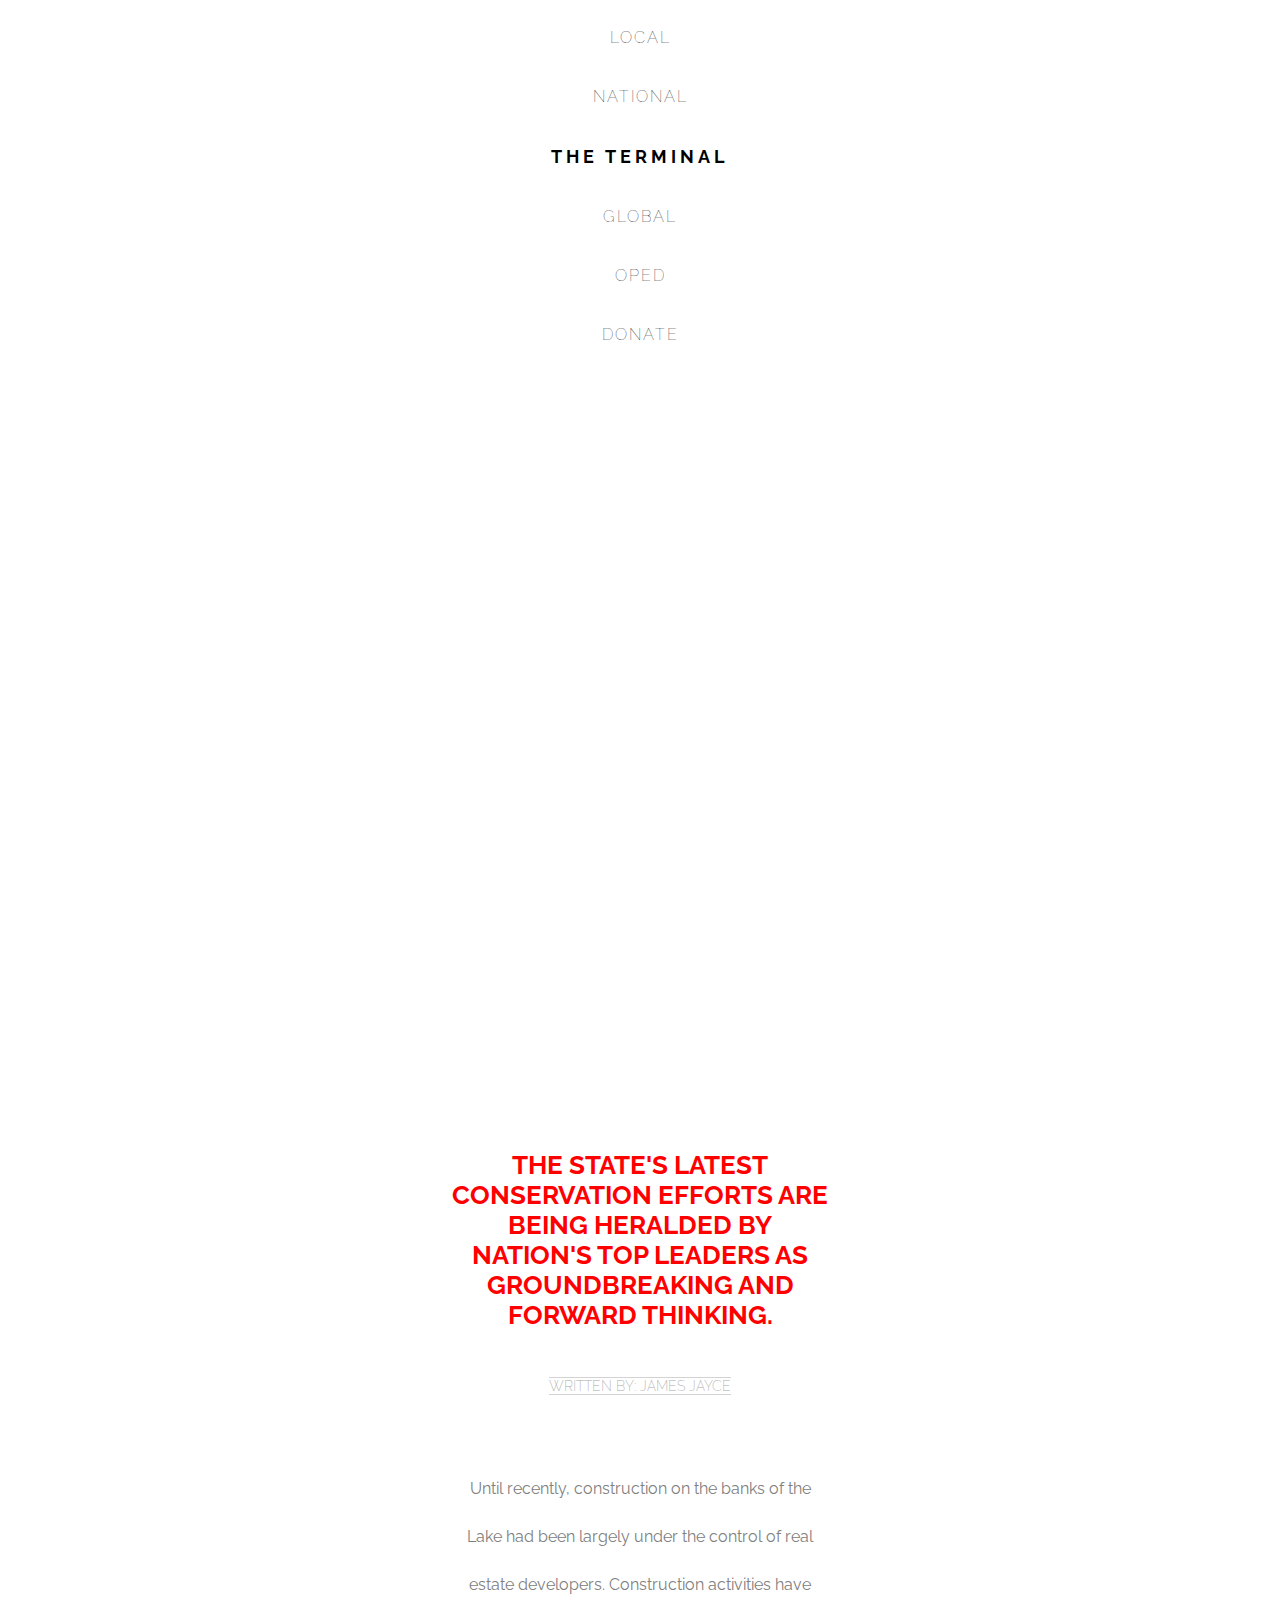
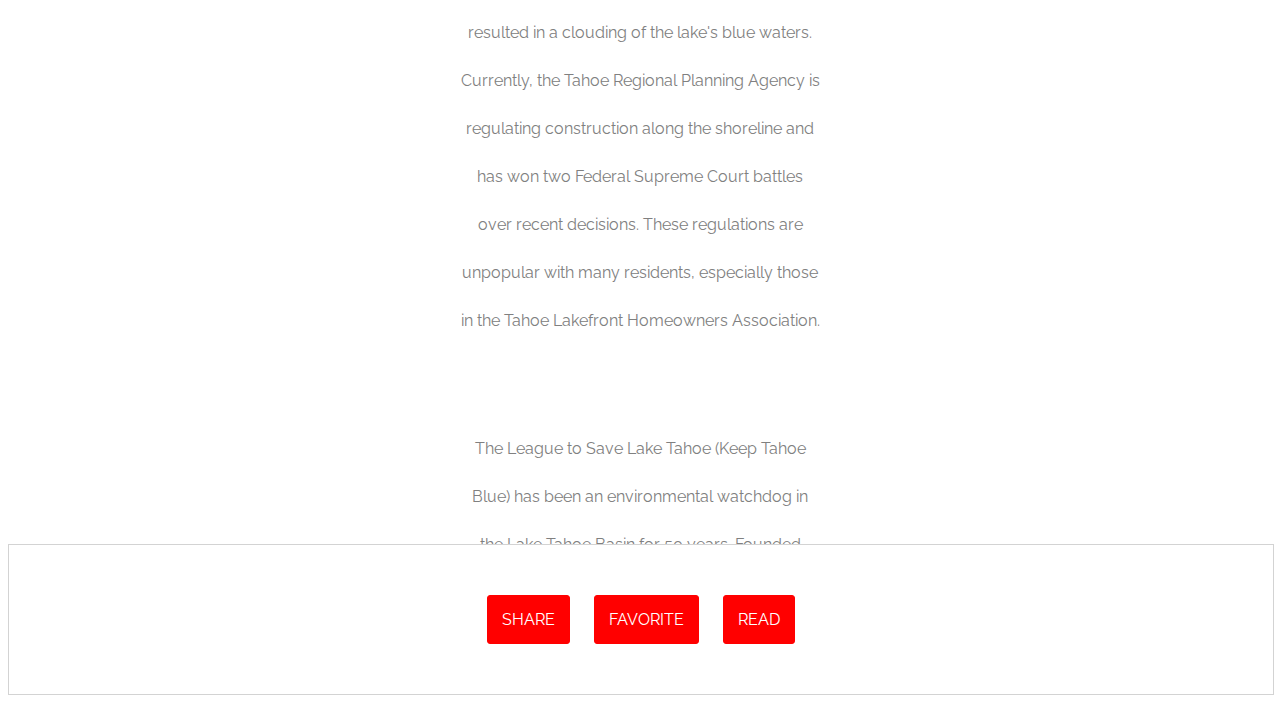
<file: conserv_ex_index.html>
<!DOCTYPE html>
<html>
<head>
  <title>The Terminal - Your Source for Fact-Based News</title>
  <link href="https://fonts.googleapis.com/css?family=Amatic+SC|Raleway:100,200,600,700" rel="stylesheet">
  <link rel="stylesheet" type="text/css" href="conv_style.css">
</head>
<body>

  <nav class="navigation">
    <ul>
      <li>LOCAL</li>
      <li>NATIONAL</li>
      <li class="logo">THE TERMINAL</li>
      <li>GLOBAL</li>
      <li>OPED</li>
      <li class="donate">DONATE</li>
    </ul>
  </nav>

  <div id="banner">
    <div class="content">
      <h1>Conservation Efforts at Lake Tahoe Being Praised by Nation's Leaders</h1>
    </div>
  </div>

  <div id="main" class="content">
    <h3>THE STATE'S LATEST CONSERVATION EFFORTS ARE BEING HERALDED BY NATION'S TOP LEADERS AS GROUNDBREAKING AND FORWARD THINKING.</h3>
    <span class="byline">WRITTEN BY: JAMES JAYCE</span>
    <p>Until recently, construction on the banks of the Lake had been largely under the control of real estate developers. Construction activities have resulted in a clouding of the lake's blue waters. Currently, the Tahoe Regional Planning Agency is regulating construction along the shoreline and has won two Federal Supreme Court battles over recent decisions. These regulations are unpopular with many residents, especially those in the Tahoe Lakefront Homeowners Association.</p>

    <p>The League to Save Lake Tahoe (Keep Tahoe Blue) has been an environmental watchdog in the Lake Tahoe Basin for 50 years. Founded when a proposal to build a four-lane highway around the lake (with a bridge over the entrance to Emerald Bay) was proposed in 1957, the League has thwarted poorly designed development projects and environmentally unsound planning. The League embraces responsible and diversified use of the Lake's resources while protecting and restoring its natural attributes.</p>

    <div class="pull-quote">
      <h2>"THE LEAGUE EMBRACES RESPONSIBLE AND DIVERSIFIED USE OF THE LAKE'S RESOURCES WHILE PROTECTING AND RESTORING ITS NATURAL ATTRIBUTES"</h2>
    </div>

    <p>Since 1980, the Lake Tahoe Interagency Monitoring Program (LTIMP) has been measuring stream discharge and concentrations of nutrients and sediment in up to 10 tributary streams in the Lake Tahoe Basin, California-Nevada. The objectives of the LTIMP are to acquire and disseminate the water quality information necessary to support science-based environmental planning and decision making in the basin. The LTIMP is a cooperative program with support from 12 federal and state agencies with interests in the Tahoe Basin. This data set, together with more recently acquired data on urban runoff water quality, is being used by the Lahontan Regional Water Quality Control Board to develop a program (mandated by the Clean Water Act) to limit the flux of nutrients and fine sediment to the Lake.</p>

    <p>UC Davis remains a primary steward of the lake. The UC Davis Tahoe Environmental Research Center is dedicated to research, education and public outreach, and to providing objective scientific information for restoration and sustainable use of the Lake Tahoe Basin. Each year, it produces a well-publicized "State of the Lake" assessment report.</p>
  </div>

  <div class="share">
    <a href="#">SHARE</a>
    <a href="#">FAVORITE</a>
    <a href="#">READ</a>
  </div>

</body>
</html>
</file>
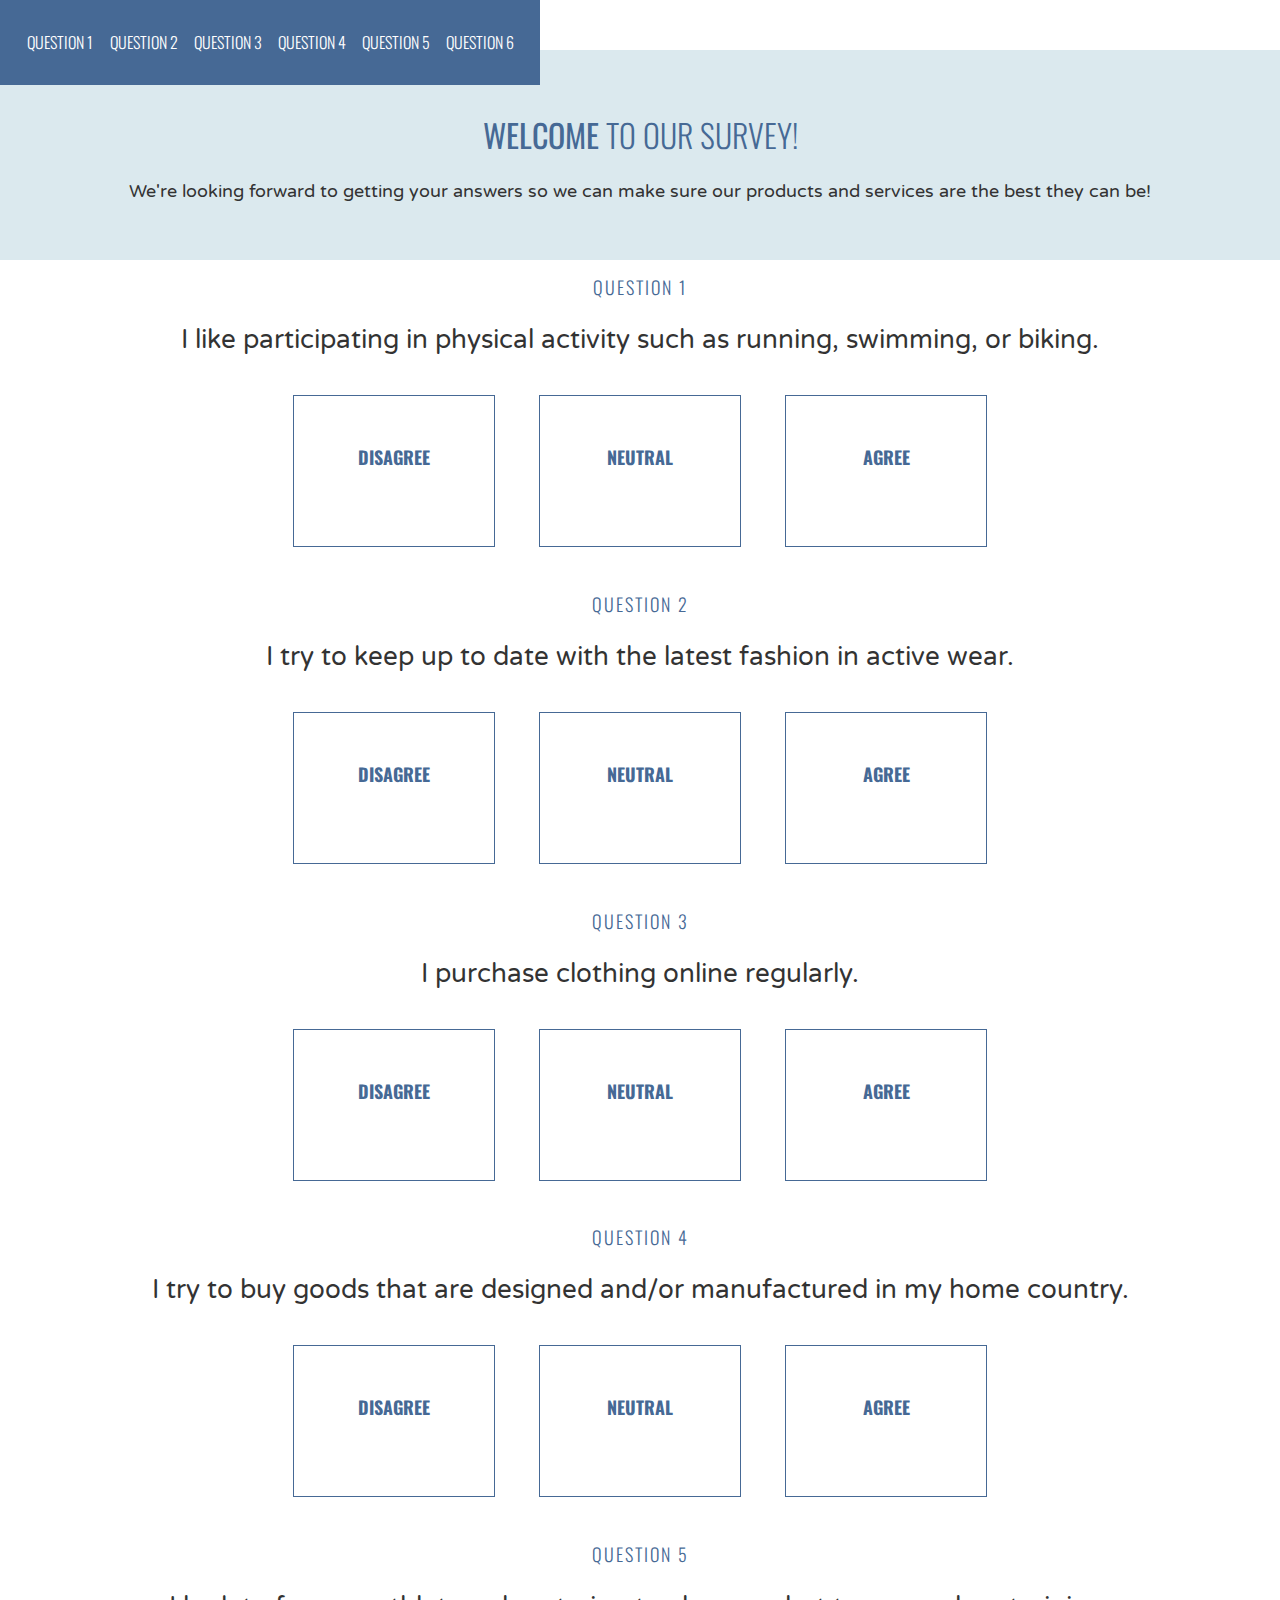
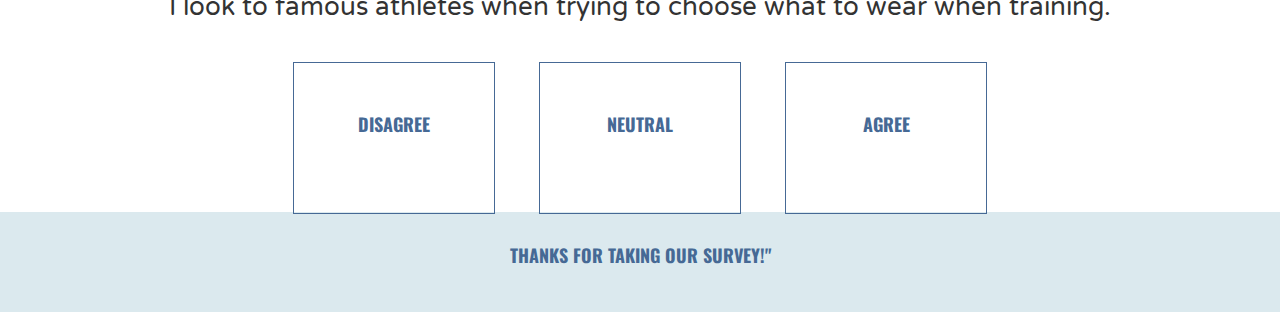
<file: display_n_pos.html>
<!DOCTYPE html>
<html>
<head>
  <title>Please Participate in Our Survey!</title>
  <link href="https://fonts.googleapis.com/css?family=Oswald:300,700|Varela+Round" rel="stylesheet">
  <link rel="stylesheet" type="text/css" href="dis_n_pos.css">
</head>
<body>

  <header>
    <ul>
      <li>Question 1</li>
      <li>Question 2</li>
      <li>Question 3</li>
      <li>Question 4</li>
      <li>Question 5</li>
      <li>Question 6</li>
    </ul>
  </header>

  <div class="welcome">
    <h1><strong>Welcome</strong> to our survey!</h1>
    <p>We're looking forward to getting your answers so we can make sure our products and services are the best they can be!</p>
  </div>

  <div class="question">
    <h4>Question 1</h4>
    <h2>I like participating in physical activity such as running, swimming, or biking.</h2>

    <div class="answer">
      <h3>Disagree</h3>
    </div>

    <div class="answer">
      <h3>Neutral</h3>
    </div>

    <div class="answer">
      <h3>Agree</h3>
    </div>
  </div>

  <div class="question">
    <h4>Question 2</h4>
    <h2>I try to keep up to date with the latest fashion in active wear.</h2>

    <div class="answer">
      <h3>Disagree</h3>
    </div>

    <div class="answer">
      <h3>Neutral</h3>
    </div>

    <div class="answer">
      <h3>Agree</h3>
    </div>
  </div>

  <div class="question">
    <h4>Question 3</h4>
    <h2>I purchase clothing online regularly.</h2>

    <div class="answer">
      <h3>Disagree</h3>
    </div>

    <div class="answer">
      <h3>Neutral</h3>
    </div>

    <div class="answer">
      <h3>Agree</h3>
    </div>
  </div>

  <div class="question">
    <h4>Question 4</h4>
    <h2>I try to buy goods that are designed and/or manufactured in my home country.</h2>

    <div class="answer">
      <h3>Disagree</h3>
    </div>

    <div class="answer">
      <h3>Neutral</h3>
    </div>

    <div class="answer">
      <h3>Agree</h3>
    </div>
  </div>

  <div class="question">
    <h4>Question 5</h4>
    <h2>I look to famous athletes when trying to choose what to wear when training.</h2>

    <div class="answer">
      <h3>Disagree</h3>
    </div>

    <div class="answer">
      <h3>Neutral</h3>
    </div>

    <div class="answer">
      <h3>Agree</h3>
    </div>
  </div>
  <footer>
    <h3>Thanks for taking our survey!"</h3>
  </footer>

</body>
</html>
</file>
<file: conv_style.css>
body {
  background-color: white;
  font-family: 'Raleway', sans-serif;
}

.navigation ul {
  margin: 0;
  padding: 0;
  text-align: center;
}

.navigation li {
  font-weight: 100;
  letter-spacing: 2px;
  padding: 20px;
}

.navigation  li.logo {
  color: black;
  font-size: 18px;
  font-weight: 700;
  letter-spacing: 4px;
}

#banner {
  background-image: url("https://s3.amazonaws.com/codecademy-content/courses/web-101/unit-6/htmlcss1-img_tahoe.jpeg");
  background-size: cover;
  background-position: bottom center;
  height: 700px;
  width: 100%;
}

#banner .content h1 {
  border: 3px solid white;
  position: relative;
  top: 50px;
  width: 400px;
  margin: 0 auto;
}

#main {
  margin: 0 auto;
  padding: 40px;
  text-align: center;
  width: 400px;
  height: 1000px;
  overflow: scroll;
}

h1 {
  color: white;
  font-size: 42px;
  font-weight: 600;
  text-align: center;
}

h2 {
  border: 1px dotted red;
  color: red;
  font-size: 14px;
  line-height: 48px;
  padding: 20px 30px;
  margin: 30px 20px;
  text-align: center;
}

h3 {
  color: red;
  font-size: 26px;
  font-weight: 700;
  padding: 20px 10px;
}

p {
  color: grey;
  font-size: 16px;
  line-height: 48px;
  margin-top: 60px;
  padding: 10px 20px;
}

.pull-quote {
  margin: 0 auto;
  width: 400px;
}

.byline {
  border-bottom: 1px solid LightGrey;
  border-top: 1px solid LightGrey;
  color: DarkGrey;
  font-size: 14px;
  font-weight: 200;
}

.share {
  border: 1px solid LightGrey;
  padding: 40px 0px;
  position: relative;
  text-align: center;
  width: 100%;
}

.share a {
  background: red;
  border: 1px solid red;
  border-radius: 3px;
  color: white;
  display: inline-block;
  margin: 10px;
  padding: 14px;
  text-decoration: none;
}

.share a:hover {
  background: white;
  border: 1px solid red;
  color: red;
}
</file>
<file: dis_n_pos.css>
body {
  background-color: #FFF;
  margin: 0 auto;
}

header {
  position: fixed;
  background-color: #466995;
  border-bottom: 1px solid #466995;
  z-index: 10;
}

ul {
  margin: 30px auto;
  padding: 0 20px;
  text-align: center;
}

li {
  display: inline-block;
  width: 80px;
  color: #FFF;
  font-family: 'Oswald', sans-serif;
  font-size: 16px;
  font-weight: 300;
  text-transform: uppercase;
}

li:hover {
  color: #DBE9EE;
}

h1 {
  color: #466995;
  font-family: 'Oswald', sans-serif;
  font-size: 32px;
  font-weight: 300;
  text-transform: uppercase;
}

h2 {
  color: #333;
  font-family: 'Varela Round', sans-serif;
  font-size: 26px;
  font-weight: 100;
  margin: 0 auto 20px auto;
}

h3 {
  color: #466995;
  font-family: 'Oswald', sans-serif;
  font-size: 18px;
  text-align: center;
  font-weight: 700;
  text-transform: uppercase;
  padding: 30px;
}

h4 {
  color: #466995;
  font-family: 'Oswald', sans-serif;
  font-size: 18px;
  font-weight: 300;
  letter-spacing: 2px;
  text-align: center;
  text-transform: uppercase
}

p {
  color: #333;
  font-family: 'Varela Round', sans-serif;
  font-size: 18px;
}

footer {
  background-color: #DBE9EE;
  text-align: center;
  height: 100px;
}

.welcome {
  position: relative;
  background-color: #DBE9EE;
  box-sizing: border-box;
  padding: 40px;
  text-align: center;
  width: 100%;
  top: 50px;
}

.question {
  text-align: center;
  position: relative;
  top: 40px;
}

.answer {
  height: 150px;
  width: 200px;
  display: inline-block;
  border: 1px solid #466995;
  margin: 20px;
}

.answer:hover {
  background: #C0D6DF;
  color: #FFF;
}
</file>
